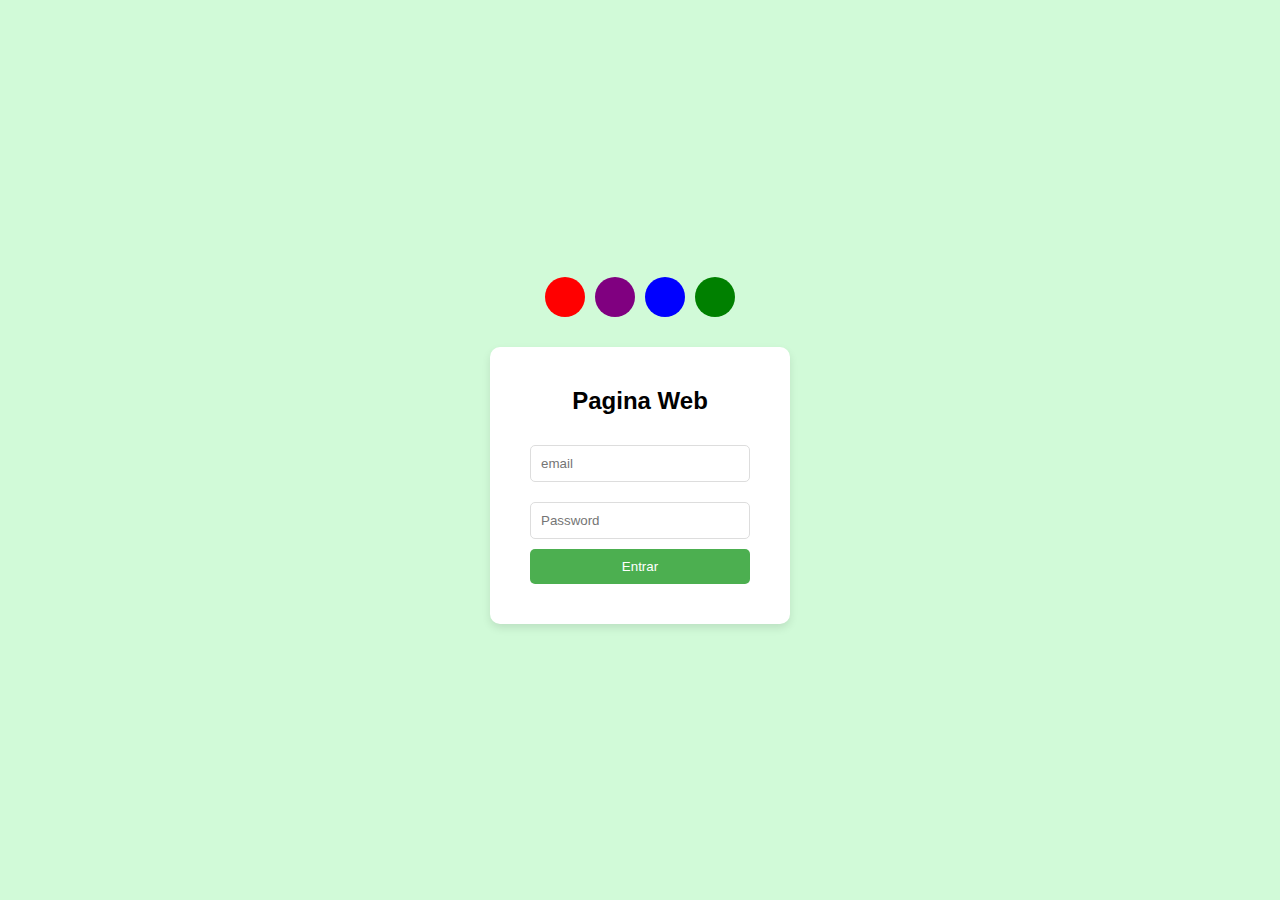
<file: HTML CON CSS PRUEBA/Pagina.html>
<!DOCTYPE html>
<html lang="es">
<head>
    <meta charset="UTF-8">
    <meta name="viewport" content="width=device-width, initial-scale=1.0">
    <title>Login Demo</title>
    <link rel="stylesheet"href="style.css">
</head>
<body>
    <div class="container">
        <div class="logo">
            <span class="circle red"></span>
            <span class="circle purple"></span>
            <span class="circle blue"></span>
            <span class="circle green"></span>
        </div>
        <div class="login-box">
            <h1>Pagina Web</h1>
            <form action="#" method="POST">
                <input type="email" placeholder="email" required>
                <input type="password" placeholder="Password" required>
                <button type="submit">Entrar</button>
               

            </form>
        </div>
    </div>
</body>
</html>
</file>
<file: HTML CON CSS PRUEBA/style.css>
* {
    margin: 0;
    padding: 0;
    box-sizing: border-box;
}

body {
    font-family: Arial, sans-serif;
    background-color: #d1fad8;
    display: flex;
    justify-content: center;
    align-items: center;
    height: 100vh;
}

.container {
    display: flex;
    flex-direction: column;
    align-items: center;
    text-align: center;
}

.logo {
    display: flex;
    justify-content: center;
    gap: 10px;
    margin-bottom: 30px;
}

.circle {
    width: 40px;
    height: 40px;
    border-radius: 50%;
}

.red {
    background-color: red;
}

.purple {
    background-color: purple;
}

.blue {
    background-color: blue;
}

.green {
    background-color: green;
}

.login-box {
    background-color: #fff;
    padding: 40px;
    border-radius: 10px;
    box-shadow: 0 4px 8px rgba(0, 0, 0, 0.1);
    width: 300px;
}

h1 {
    font-size: 24px;
    margin-bottom: 20px;
}

input {
    width: 100%;
    padding: 10px;
    margin: 10px 0;
    border: 1px solid #ddd;
    border-radius: 5px;
}

button {
    width: 100%;
    padding: 10px;
    background-color: #4CAF50;
    color: white;
    border: none;
    border-radius: 5px;
    cursor: pointer;
}

button:hover {
    background-color: #45a049;
}
</file>
